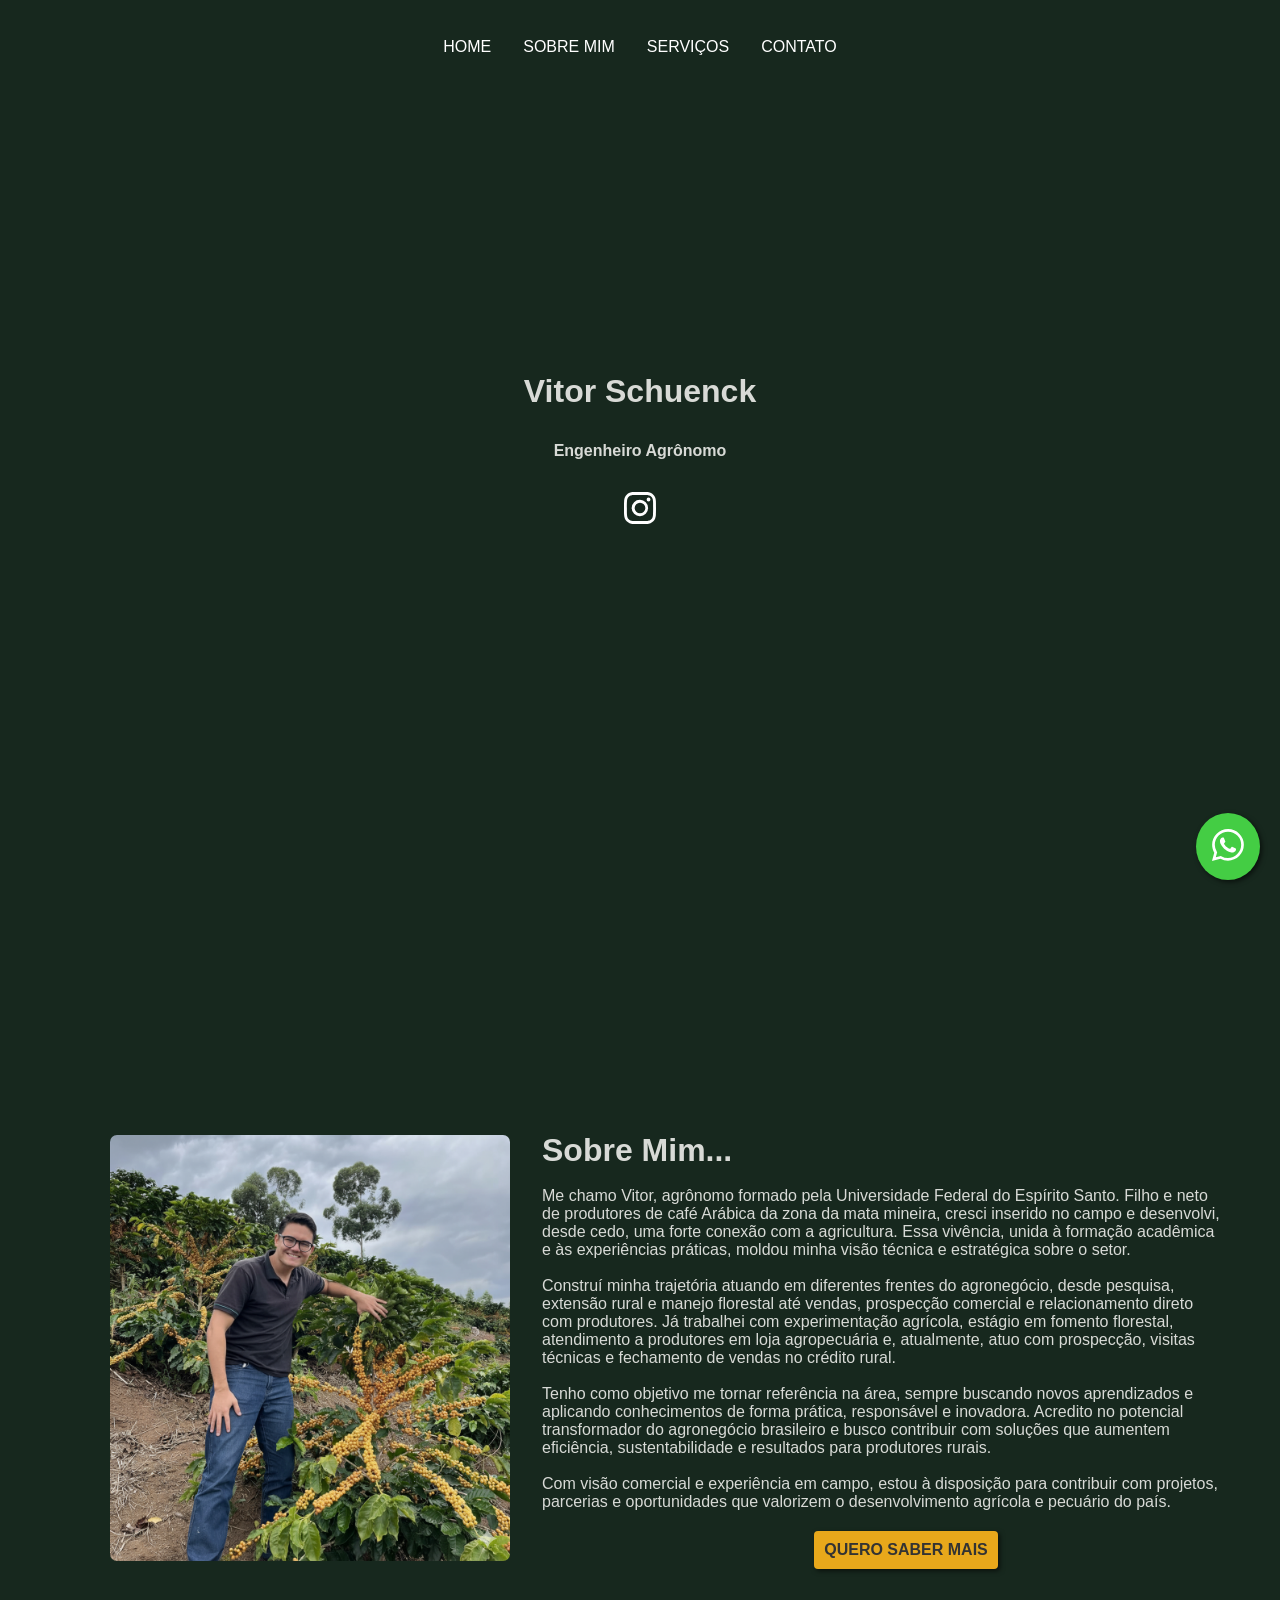
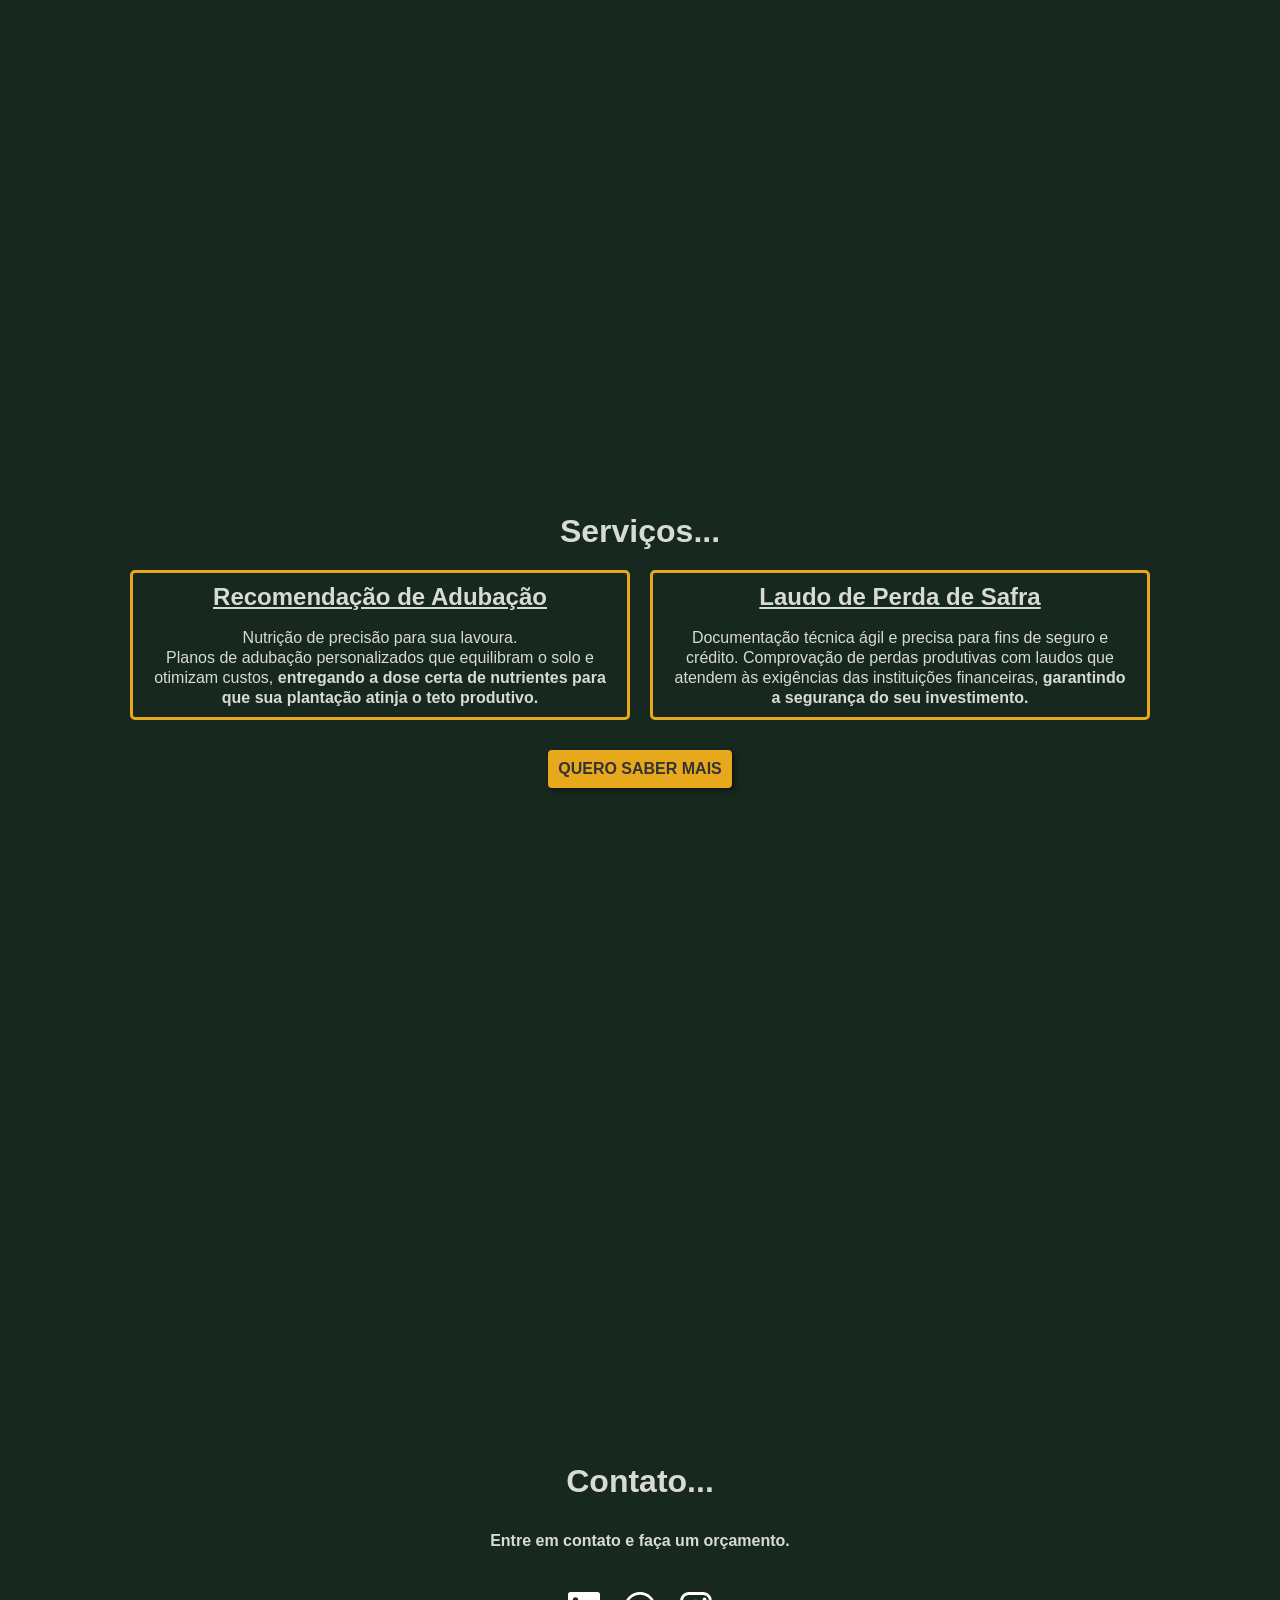
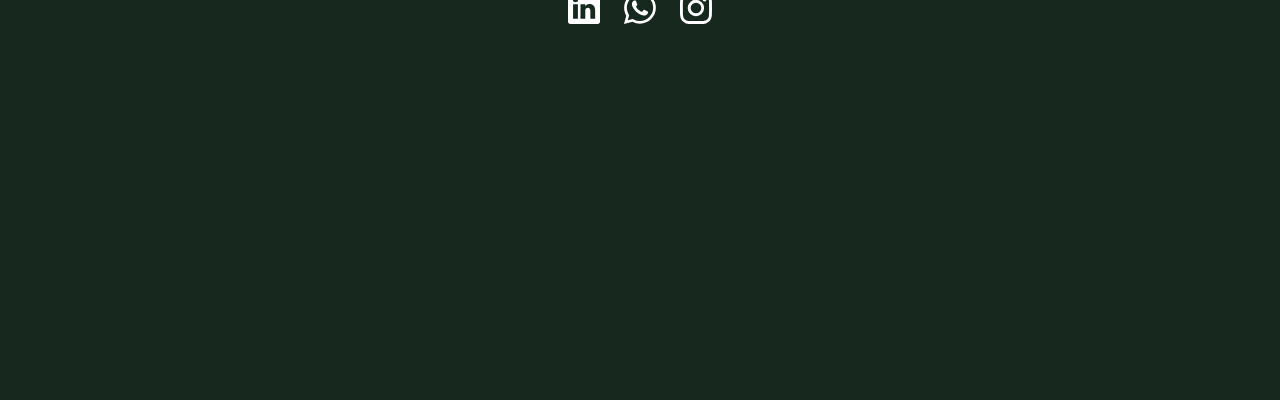
<file: index.html>
<!DOCTYPE html>
<html lang="en">

<head>
    <meta charset="UTF-8">
    <meta name="viewport" content="width=device-width, initial-scale=1.0">
    <link rel="stylesheet" href="./curriculo.css">
    <title>Vitor Schuenck | Portifólio</title>
    <style>
        * {
            padding: 0;
            margin: 0;
            box-sizing: border-box;
        }
    </style>
</head>

<body>
    <div class="container">
        <button class="botao">
            <a href="https://wa.me/5533999714207" target="_blank">
                <svg xmlns="http://www.w3.org/2000/svg" width="16" height="16" fill="currentColor"
                    class="bi bi-whatsapp" viewBox="0 0 16 16">
                    <path
                        d="M13.601 2.326A7.85 7.85 0 0 0 7.994 0C3.627 0 .068 3.558.064 7.926c0 1.399.366 2.76 1.057 3.965L0 16l4.204-1.102a7.9 7.9 0 0 0 3.79.965h.004c4.368 0 7.926-3.558 7.93-7.93A7.9 7.9 0 0 0 13.6 2.326zM7.994 14.521a6.6 6.6 0 0 1-3.356-.92l-.24-.144-2.494.654.666-2.433-.156-.251a6.56 6.56 0 0 1-1.007-3.505c0-3.626 2.957-6.584 6.591-6.584a6.56 6.56 0 0 1 4.66 1.931 6.56 6.56 0 0 1 1.928 4.66c-.004 3.639-2.961 6.592-6.592 6.592m3.615-4.934c-.197-.099-1.17-.578-1.353-.646-.182-.065-.315-.099-.445.099-.133.197-.513.646-.627.775-.114.133-.232.148-.43.05-.197-.1-.836-.308-1.592-.985-.59-.525-.985-1.175-1.103-1.372-.114-.198-.011-.304.088-.403.087-.088.197-.232.296-.346.1-.114.133-.198.198-.33.065-.134.034-.248-.015-.347-.05-.099-.445-1.076-.612-1.47-.16-.389-.323-.335-.445-.34-.114-.007-.247-.007-.38-.007a.73.73 0 0 0-.529.247c-.182.198-.691.677-.691 1.654s.71 1.916.81 2.049c.098.133 1.394 2.132 3.383 2.992.47.205.84.326 1.129.418.475.152.904.129 1.246.08.38-.058 1.171-.48 1.338-.943.164-.464.164-.86.114-.943-.049-.084-.182-.133-.38-.232" />
                </svg></a>
        </button>
        <div class="cabecalho">
            <nav>
                <ul>
                    <li><a href="#">Home</a></li>
                    <li><a href="#abc">Sobre Mim</a></li>
                    <li> <a href="#conteudo3">Serviços</a></li>
                    <li><a href="#contato">Contato</a></li>
                </ul>
            </nav>
        </div>
        <div class="conteudo">
            <h1>Vitor Schuenck</h1>
            <p class="paragrafo"><b>Engenheiro Agrônomo</b></p>
            <button class="instagram">
                <a target="_blank" href="https://www.instagram.com/vitorschuenck/"><svg
                        xmlns="http://www.w3.org/2000/svg" width="16" height="16" fill="currentColor"
                        class="bi bi-instagram" viewBox="0 0 16 16">
                        <path
                            d="M8 0C5.829 0 5.556.01 4.703.048 3.85.088 3.269.222 2.76.42a3.9 3.9 0 0 0-1.417.923A3.9 3.9 0 0 0 .42 2.76C.222 3.268.087 3.85.048 4.7.01 5.555 0 5.827 0 8.001c0 2.172.01 2.444.048 3.297.04.852.174 1.433.372 1.942.205.526.478.972.923 1.417.444.445.89.719 1.416.923.51.198 1.09.333 1.942.372C5.555 15.99 5.827 16 8 16s2.444-.01 3.298-.048c.851-.04 1.434-.174 1.943-.372a3.9 3.9 0 0 0 1.416-.923c.445-.445.718-.891.923-1.417.197-.509.332-1.09.372-1.942C15.99 10.445 16 10.173 16 8s-.01-2.445-.048-3.299c-.04-.851-.175-1.433-.372-1.941a3.9 3.9 0 0 0-.923-1.417A3.9 3.9 0 0 0 13.24.42c-.51-.198-1.092-.333-1.943-.372C10.443.01 10.172 0 7.998 0zm-.717 1.442h.718c2.136 0 2.389.007 3.232.046.78.035 1.204.166 1.486.275.373.145.64.319.92.599s.453.546.598.92c.11.281.24.705.275 1.485.039.843.047 1.096.047 3.231s-.008 2.389-.047 3.232c-.035.78-.166 1.203-.275 1.485a2.5 2.5 0 0 1-.599.919c-.28.28-.546.453-.92.598-.28.11-.704.24-1.485.276-.843.038-1.096.047-3.232.047s-2.39-.009-3.233-.047c-.78-.036-1.203-.166-1.485-.276a2.5 2.5 0 0 1-.92-.598 2.5 2.5 0 0 1-.6-.92c-.109-.281-.24-.705-.275-1.485-.038-.843-.046-1.096-.046-3.233s.008-2.388.046-3.231c.036-.78.166-1.204.276-1.486.145-.373.319-.64.599-.92s.546-.453.92-.598c.282-.11.705-.24 1.485-.276.738-.034 1.024-.044 2.515-.045zm4.988 1.328a.96.96 0 1 0 0 1.92.96.96 0 0 0 0-1.92m-4.27 1.122a4.109 4.109 0 1 0 0 8.217 4.109 4.109 0 0 0 0-8.217m0 1.441a2.667 2.667 0 1 1 0 5.334 2.667 2.667 0 0 1 0-5.334" />
                    </svg></a></button>
        </div>
    </div>
    <div class="conteudo2" id="abc">
        <div class="conteudo2-img">
            <img class="img-sobremim" src="./imagens/Generated Image October 10, 2025 - 1_55PM.png">
        </div>
        <div class="conteudo2-texto">
            <h1>Sobre Mim...</h1><br>
            <p>
                Me chamo Vitor, agrônomo formado pela Universidade Federal do Espírito Santo. Filho e neto de produtores
                de café Arábica da zona da
                mata mineira, cresci inserido no campo e desenvolvi, desde cedo, uma forte conexão com a agricultura.
                Essa
                vivência, unida à formação acadêmica e às experiências práticas, moldou minha visão técnica e
                estratégica
                sobre o setor.
            </p> <br>
            <p> Construí minha trajetória atuando em diferentes frentes do agronegócio, desde pesquisa, extensão rural e
                manejo florestal até vendas, prospecção comercial e relacionamento direto com produtores. Já trabalhei
                com experimentação agrícola, estágio em fomento florestal, atendimento a produtores em loja agropecuária
                e,
                atualmente, atuo com prospecção, visitas técnicas e fechamento de vendas no crédito rural.
            </p><br>
            <p>
                Tenho como objetivo me tornar referência na área, sempre buscando novos aprendizados e aplicando
                conhecimentos de forma prática, responsável e inovadora. Acredito no potencial transformador do
                agronegócio brasileiro e busco contribuir com soluções que aumentem eficiência, sustentabilidade e
                resultados para
                produtores rurais.
            </p> <br>
            <p>
                Com visão comercial e experiência em campo, estou à disposição para contribuir
                com projetos, parcerias e oportunidades que valorizem o desenvolvimento agrícola e pecuário do país.
            </p>
            <div class="botaosabermais"><button>QUERO SABER MAIS</button></div>
        </div>
    </div>
    <div class="conteudo3" id="conteudo3">
        <div>
            <div class="titulo-serv">
                <h1>Serviços...</h1>
            </div>
            <div class="servicos">
                <div class="serv1">
                    <h2>Recomendação de Adubação</h2>
                    <p> Nutrição de precisão para sua lavoura. <br>Planos de adubação personalizados que equilibram o
                        solo e
                        otimizam custos, <b>entregando a dose certa de nutrientes para que sua plantação atinja o teto
                            produtivo.</b>
                    </p>
                </div>
                <div class="serv2">
                    <h2>Laudo de Perda de Safra</h2>
                    <p>Documentação técnica ágil e precisa para fins de seguro e crédito. Comprovação de perdas
                        produtivas
                        com laudos que atendem às exigências das instituições financeiras, <b>garantindo a segurança do
                            seu
                            investimento.</b></p>
                </div>
            </div>
            <div class="conteudo3-serv3"></div>
            <div class="conteudo3-serv4"></div>
            <div class="botaosabermais"><button>QUERO SABER MAIS</button></div>
        </div>
    </div>
    <div class="contato" id="contato">
        <h1>Contato...</h1>
        <p><b>Entre em contato e faça um orçamento.</b></p>
        <div class="botaocontatos">
            <button class="linkedin"><a target="_blank" href="https://www.linkedin.com/in/vitorschuenck/"><svg
                        xmlns="http://www.w3.org/2000/svg" width="16" height="16" fill="currentColor"
                        class="bi bi-linkedin" viewBox="0 0 16 16">
                        <path
                            d="M0 1.146C0 .513.526 0 1.175 0h13.65C15.474 0 16 .513 16 1.146v13.708c0 .633-.526 1.146-1.175 1.146H1.175C.526 16 0 15.487 0 14.854zm4.943 12.248V6.169H2.542v7.225zm-1.2-8.212c.837 0 1.358-.554 1.358-1.248-.015-.709-.52-1.248-1.342-1.248S2.4 3.226 2.4 3.934c0 .694.521 1.248 1.327 1.248zm4.908 8.212V9.359c0-.216.016-.432.08-.586.173-.431.568-.878 1.232-.878.869 0 1.216.662 1.216 1.634v3.865h2.401V9.25c0-2.22-1.184-3.252-2.764-3.252-1.274 0-1.845.7-2.165 1.193v.025h-.016l.016-.025V6.169h-2.4c.03.678 0 7.225 0 7.225z" />
                    </svg></a></button>
            <button class="wpp"><a target="_blank" href="https://wa.me/5533999714207"><svg
                        xmlns="http://www.w3.org/2000/svg" width="16" height="16" fill="currentColor"
                        class="bi bi-whatsapp" viewBox="0 0 16 16">
                        <path
                            d="M13.601 2.326A7.85 7.85 0 0 0 7.994 0C3.627 0 .068 3.558.064 7.926c0 1.399.366 2.76 1.057 3.965L0 16l4.204-1.102a7.9 7.9 0 0 0 3.79.965h.004c4.368 0 7.926-3.558 7.93-7.93A7.9 7.9 0 0 0 13.6 2.326zM7.994 14.521a6.6 6.6 0 0 1-3.356-.92l-.24-.144-2.494.654.666-2.433-.156-.251a6.56 6.56 0 0 1-1.007-3.505c0-3.626 2.957-6.584 6.591-6.584a6.56 6.56 0 0 1 4.66 1.931 6.56 6.56 0 0 1 1.928 4.66c-.004 3.639-2.961 6.592-6.592 6.592m3.615-4.934c-.197-.099-1.17-.578-1.353-.646-.182-.065-.315-.099-.445.099-.133.197-.513.646-.627.775-.114.133-.232.148-.43.05-.197-.1-.836-.308-1.592-.985-.59-.525-.985-1.175-1.103-1.372-.114-.198-.011-.304.088-.403.087-.088.197-.232.296-.346.1-.114.133-.198.198-.33.065-.134.034-.248-.015-.347-.05-.099-.445-1.076-.612-1.47-.16-.389-.323-.335-.445-.34-.114-.007-.247-.007-.38-.007a.73.73 0 0 0-.529.247c-.182.198-.691.677-.691 1.654s.71 1.916.81 2.049c.098.133 1.394 2.132 3.383 2.992.47.205.84.326 1.129.418.475.152.904.129 1.246.08.38-.058 1.171-.48 1.338-.943.164-.464.164-.86.114-.943-.049-.084-.182-.133-.38-.232" />
                    </svg></a></button>
            <button class="insta2"><a target="_blank" href="https://www.instagram.com/vitorschuenck/"><svg
                        xmlns="http://www.w3.org/2000/svg" width="16" height="16" fill="currentColor"
                        class="bi bi-instagram" viewBox="0 0 16 16">
                        <path
                            d="M8 0C5.829 0 5.556.01 4.703.048 3.85.088 3.269.222 2.76.42a3.9 3.9 0 0 0-1.417.923A3.9 3.9 0 0 0 .42 2.76C.222 3.268.087 3.85.048 4.7.01 5.555 0 5.827 0 8.001c0 2.172.01 2.444.048 3.297.04.852.174 1.433.372 1.942.205.526.478.972.923 1.417.444.445.89.719 1.416.923.51.198 1.09.333 1.942.372C5.555 15.99 5.827 16 8 16s2.444-.01 3.298-.048c.851-.04 1.434-.174 1.943-.372a3.9 3.9 0 0 0 1.416-.923c.445-.445.718-.891.923-1.417.197-.509.332-1.09.372-1.942C15.99 10.445 16 10.173 16 8s-.01-2.445-.048-3.299c-.04-.851-.175-1.433-.372-1.941a3.9 3.9 0 0 0-.923-1.417A3.9 3.9 0 0 0 13.24.42c-.51-.198-1.092-.333-1.943-.372C10.443.01 10.172 0 7.998 0zm-.717 1.442h.718c2.136 0 2.389.007 3.232.046.78.035 1.204.166 1.486.275.373.145.64.319.92.599s.453.546.598.92c.11.281.24.705.275 1.485.039.843.047 1.096.047 3.231s-.008 2.389-.047 3.232c-.035.78-.166 1.203-.275 1.485a2.5 2.5 0 0 1-.599.919c-.28.28-.546.453-.92.598-.28.11-.704.24-1.485.276-.843.038-1.096.047-3.232.047s-2.39-.009-3.233-.047c-.78-.036-1.203-.166-1.485-.276a2.5 2.5 0 0 1-.92-.598 2.5 2.5 0 0 1-.6-.92c-.109-.281-.24-.705-.275-1.485-.038-.843-.046-1.096-.046-3.233s.008-2.388.046-3.231c.036-.78.166-1.204.276-1.486.145-.373.319-.64.599-.92s.546-.453.92-.598c.282-.11.705-.24 1.485-.276.738-.034 1.024-.044 2.515-.045zm4.988 1.328a.96.96 0 1 0 0 1.92.96.96 0 0 0 0-1.92m-4.27 1.122a4.109 4.109 0 1 0 0 8.217 4.109 4.109 0 0 0 0-8.217m0 1.441a2.667 2.667 0 1 1 0 5.334 2.667 2.667 0 0 1 0-5.334" />
                    </svg></a></button>
        </div>
    </div>
    <script src="./script.js"></script>
</body>

</html>
</file>
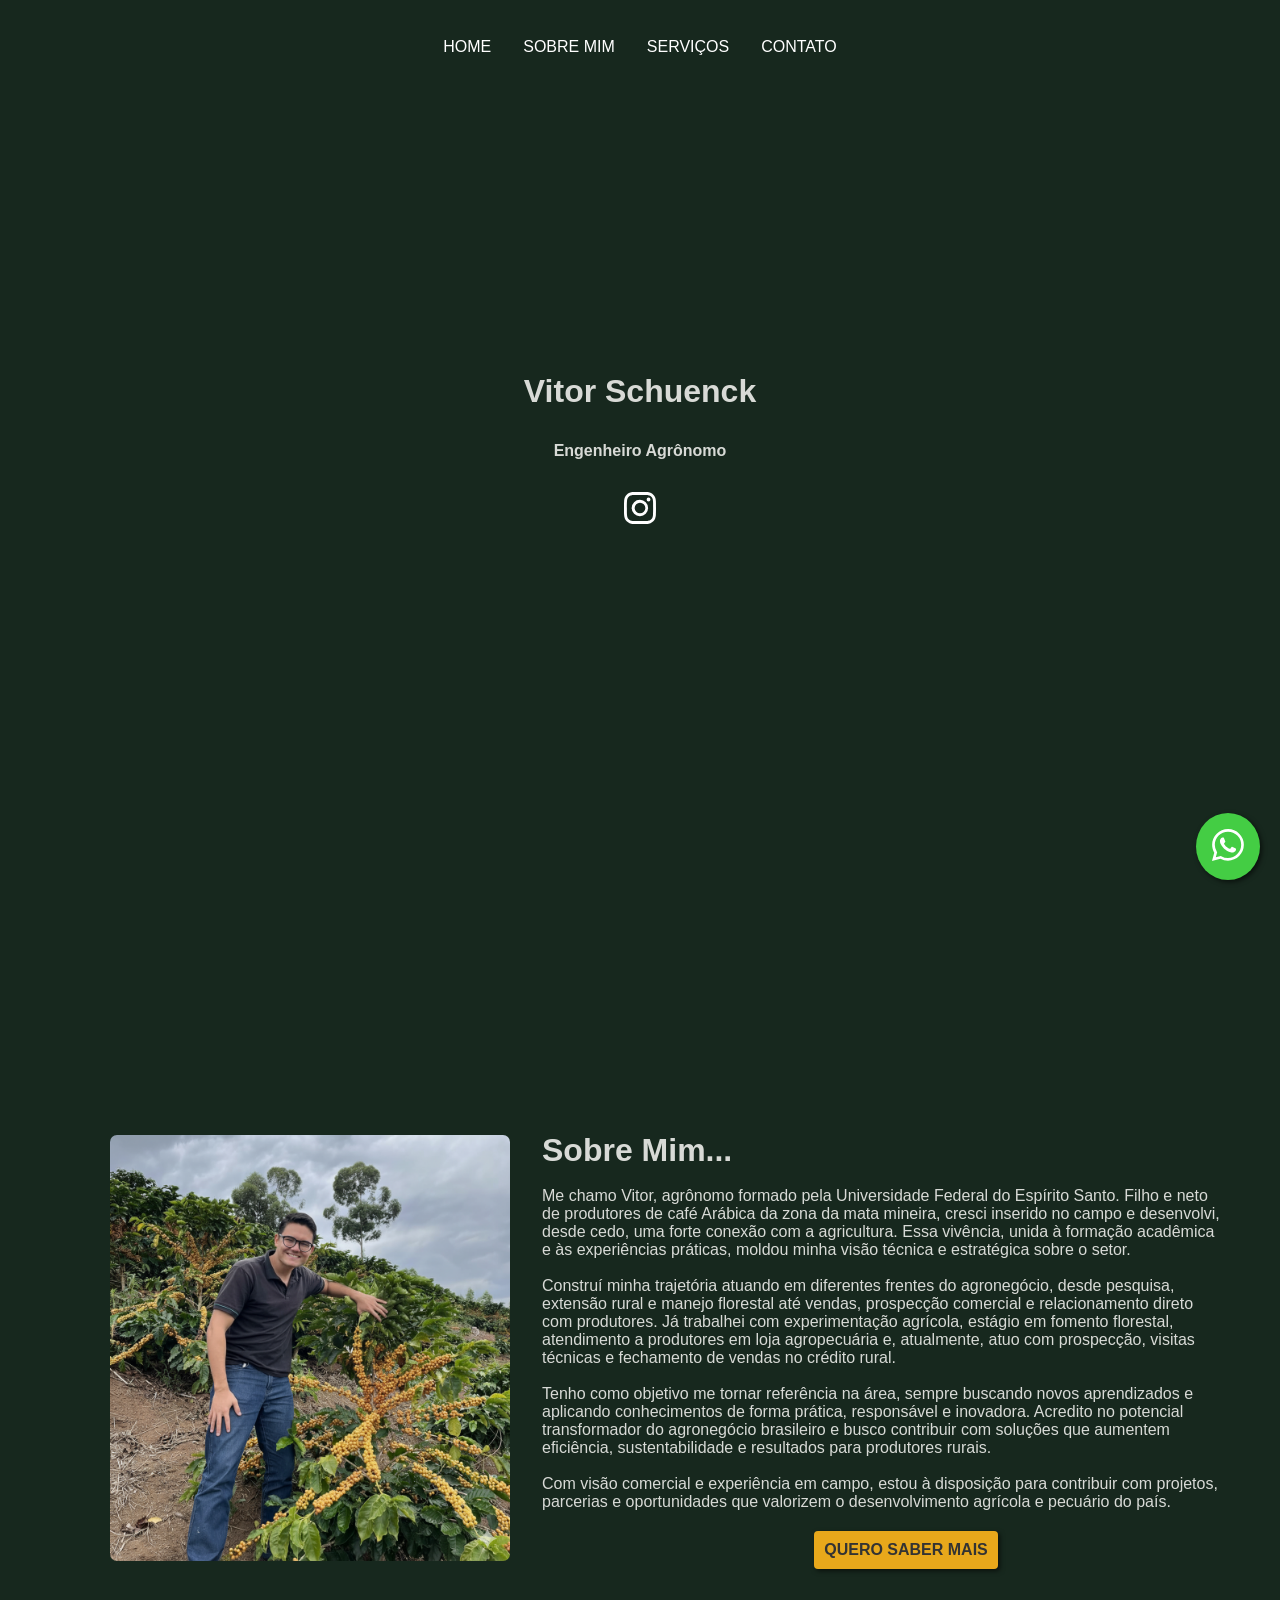
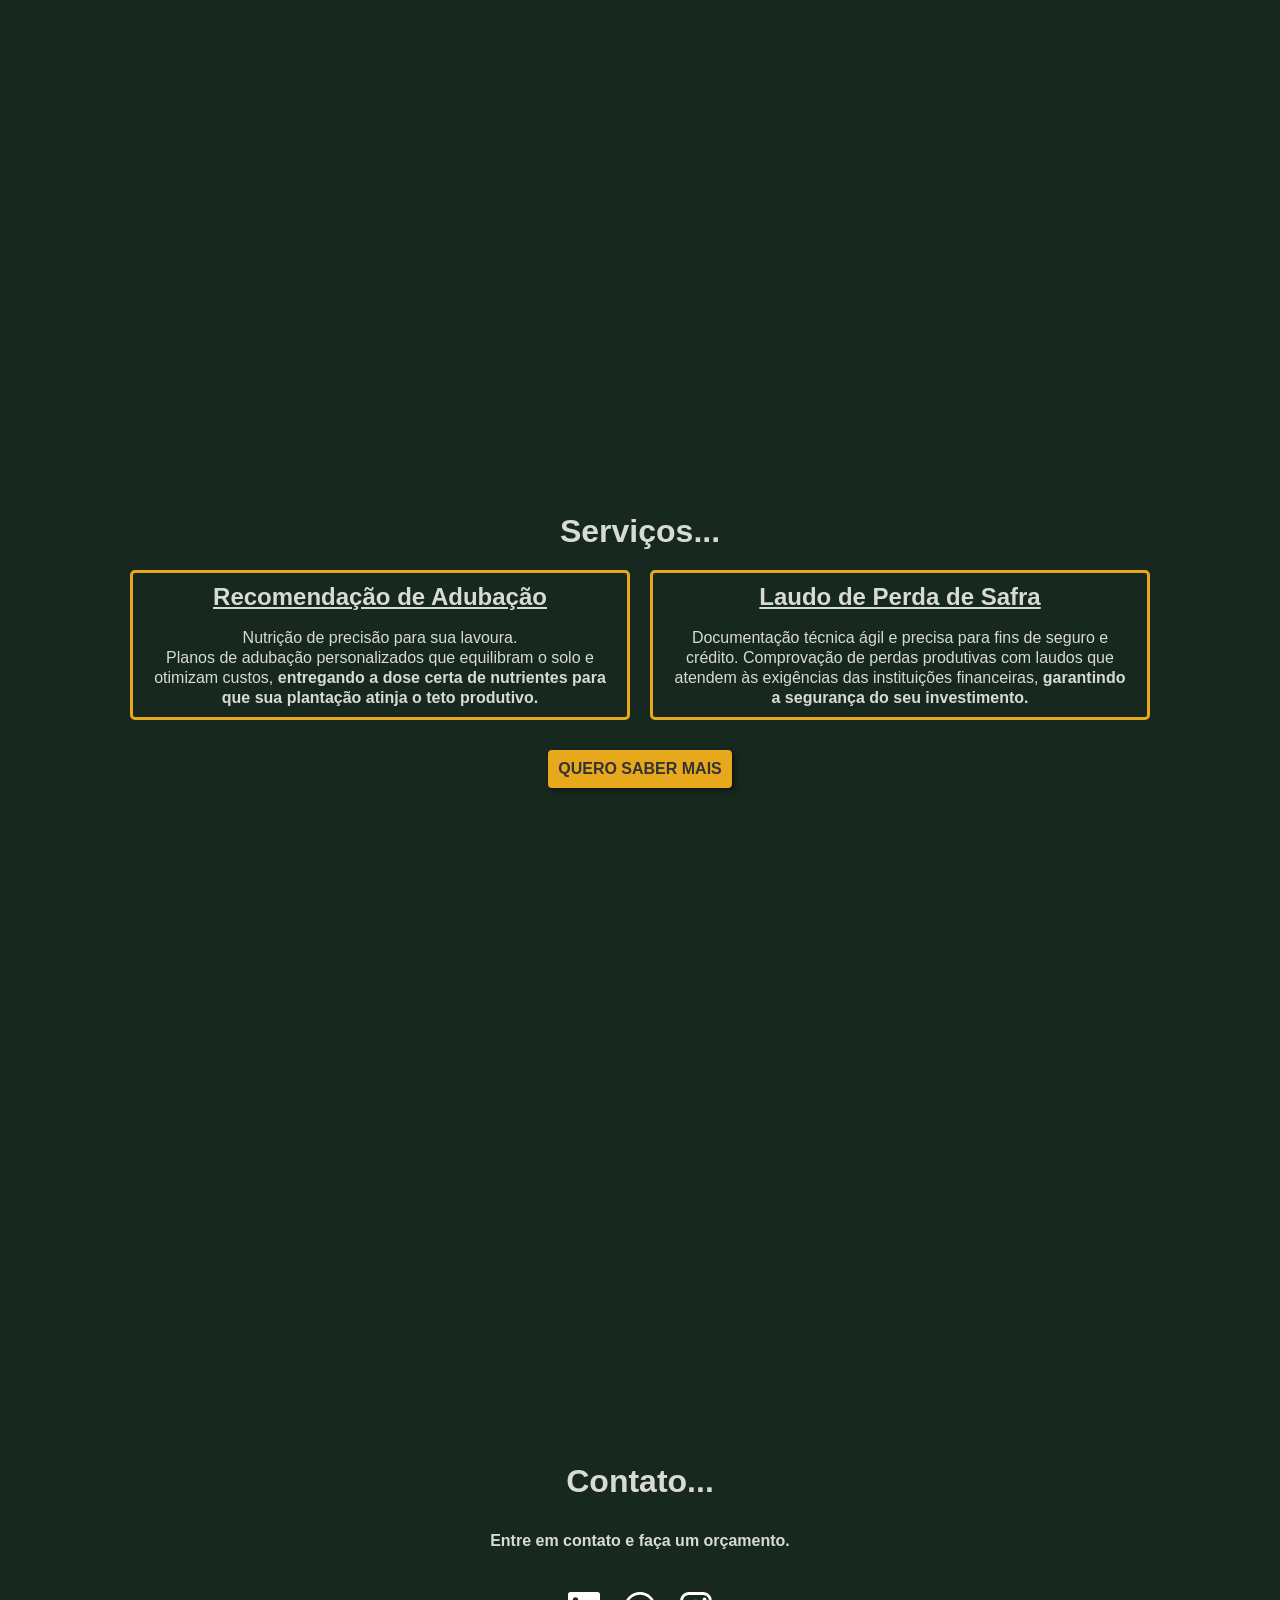
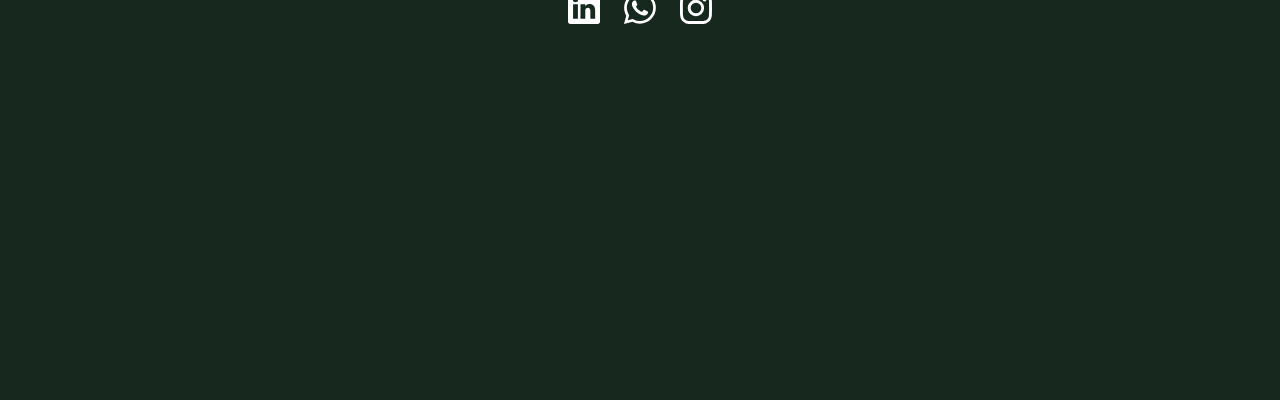
<file: portifolio html vazio/curriculo.html>
<!DOCTYPE html>
<html lang="en">

<head>
    <meta charset="UTF-8">
    <meta name="viewport" content="width=device-width, initial-scale=1.0">
    <link rel="stylesheet" href="./curriculo.css">
    <title>Vitor Schuenck</title>
    <style>
        * {
            padding: 0;
            margin: 0;
            box-sizing: border-box;
        }
    </style>
</head>

<body>
    <div class="container">
        <button class="botao">
            <a href="https://wa.me/5533999714207" target="_blank">
                <svg xmlns="http://www.w3.org/2000/svg" width="16" height="16" fill="currentColor"
                    class="bi bi-whatsapp" viewBox="0 0 16 16">
                    <path
                        d="M13.601 2.326A7.85 7.85 0 0 0 7.994 0C3.627 0 .068 3.558.064 7.926c0 1.399.366 2.76 1.057 3.965L0 16l4.204-1.102a7.9 7.9 0 0 0 3.79.965h.004c4.368 0 7.926-3.558 7.93-7.93A7.9 7.9 0 0 0 13.6 2.326zM7.994 14.521a6.6 6.6 0 0 1-3.356-.92l-.24-.144-2.494.654.666-2.433-.156-.251a6.56 6.56 0 0 1-1.007-3.505c0-3.626 2.957-6.584 6.591-6.584a6.56 6.56 0 0 1 4.66 1.931 6.56 6.56 0 0 1 1.928 4.66c-.004 3.639-2.961 6.592-6.592 6.592m3.615-4.934c-.197-.099-1.17-.578-1.353-.646-.182-.065-.315-.099-.445.099-.133.197-.513.646-.627.775-.114.133-.232.148-.43.05-.197-.1-.836-.308-1.592-.985-.59-.525-.985-1.175-1.103-1.372-.114-.198-.011-.304.088-.403.087-.088.197-.232.296-.346.1-.114.133-.198.198-.33.065-.134.034-.248-.015-.347-.05-.099-.445-1.076-.612-1.47-.16-.389-.323-.335-.445-.34-.114-.007-.247-.007-.38-.007a.73.73 0 0 0-.529.247c-.182.198-.691.677-.691 1.654s.71 1.916.81 2.049c.098.133 1.394 2.132 3.383 2.992.47.205.84.326 1.129.418.475.152.904.129 1.246.08.38-.058 1.171-.48 1.338-.943.164-.464.164-.86.114-.943-.049-.084-.182-.133-.38-.232" />
                </svg></a>
        </button>
        <div class="cabecalho">
            <nav>
                <ul>
                    <li><a href="#">Home</a></li>
                    <li><a href="#abc">Sobre Mim</a></li>
                    <li> <a href="#conteudo3">Serviços</a></li>
                    <li><a href="#contato">Contato</a></li>
                </ul>
            </nav>
        </div>
        <div class="conteudo">
            <h1>Vitor Schuenck</h1>
            <p class="paragrafo"><b>Engenheiro Agrônomo</b></p>
            <button class="instagram">
                <a target="_blank"href="https://www.instagram.com/vitorschuenck/"><svg xmlns="http://www.w3.org/2000/svg" width="16"
                        height="16" fill="currentColor" class="bi bi-instagram" viewBox="0 0 16 16">
                        <path
                            d="M8 0C5.829 0 5.556.01 4.703.048 3.85.088 3.269.222 2.76.42a3.9 3.9 0 0 0-1.417.923A3.9 3.9 0 0 0 .42 2.76C.222 3.268.087 3.85.048 4.7.01 5.555 0 5.827 0 8.001c0 2.172.01 2.444.048 3.297.04.852.174 1.433.372 1.942.205.526.478.972.923 1.417.444.445.89.719 1.416.923.51.198 1.09.333 1.942.372C5.555 15.99 5.827 16 8 16s2.444-.01 3.298-.048c.851-.04 1.434-.174 1.943-.372a3.9 3.9 0 0 0 1.416-.923c.445-.445.718-.891.923-1.417.197-.509.332-1.09.372-1.942C15.99 10.445 16 10.173 16 8s-.01-2.445-.048-3.299c-.04-.851-.175-1.433-.372-1.941a3.9 3.9 0 0 0-.923-1.417A3.9 3.9 0 0 0 13.24.42c-.51-.198-1.092-.333-1.943-.372C10.443.01 10.172 0 7.998 0zm-.717 1.442h.718c2.136 0 2.389.007 3.232.046.78.035 1.204.166 1.486.275.373.145.64.319.92.599s.453.546.598.92c.11.281.24.705.275 1.485.039.843.047 1.096.047 3.231s-.008 2.389-.047 3.232c-.035.78-.166 1.203-.275 1.485a2.5 2.5 0 0 1-.599.919c-.28.28-.546.453-.92.598-.28.11-.704.24-1.485.276-.843.038-1.096.047-3.232.047s-2.39-.009-3.233-.047c-.78-.036-1.203-.166-1.485-.276a2.5 2.5 0 0 1-.92-.598 2.5 2.5 0 0 1-.6-.92c-.109-.281-.24-.705-.275-1.485-.038-.843-.046-1.096-.046-3.233s.008-2.388.046-3.231c.036-.78.166-1.204.276-1.486.145-.373.319-.64.599-.92s.546-.453.92-.598c.282-.11.705-.24 1.485-.276.738-.034 1.024-.044 2.515-.045zm4.988 1.328a.96.96 0 1 0 0 1.92.96.96 0 0 0 0-1.92m-4.27 1.122a4.109 4.109 0 1 0 0 8.217 4.109 4.109 0 0 0 0-8.217m0 1.441a2.667 2.667 0 1 1 0 5.334 2.667 2.667 0 0 1 0-5.334" />
                    </svg></a></button>
        </div>
    </div>
    <div class="conteudo2" id="abc">
        <div class="conteudo2-img">
            <img class="img-sobremim" src="./imagens/Generated Image October 10, 2025 - 1_55PM.png">
        </div>
        <div class="conteudo2-texto">
            <h1>Sobre Mim...</h1><br>
            <p>
                Me chamo Vitor, agrônomo formado pela Universidade Federal do Espírito Santo. Filho e neto de produtores
                de café Arábica da zona da
                mata mineira, cresci inserido no campo e desenvolvi, desde cedo, uma forte conexão com a agricultura.
                Essa
                vivência, unida à formação acadêmica e às experiências práticas, moldou minha visão técnica e
                estratégica
                sobre o setor.
            </p> <br>
            <p> Construí minha trajetória atuando em diferentes frentes do agronegócio, desde pesquisa, extensão rural e
                manejo florestal até vendas, prospecção comercial e relacionamento direto com produtores. Já trabalhei
                com experimentação agrícola, estágio em fomento florestal, atendimento a produtores em loja agropecuária
                e,
                atualmente, atuo com prospecção, visitas técnicas e fechamento de vendas no crédito rural.
            </p><br>
            <p>
                Tenho como objetivo me tornar referência na área, sempre buscando novos aprendizados e aplicando
                conhecimentos de forma prática, responsável e inovadora. Acredito no potencial transformador do
                agronegócio brasileiro e busco contribuir com soluções que aumentem eficiência, sustentabilidade e
                resultados para
                produtores rurais.
            </p> <br>
            <p>
                Com visão comercial e experiência em campo, estou à disposição para contribuir
                com projetos, parcerias e oportunidades que valorizem o desenvolvimento agrícola e pecuário do país.
            </p>
            <div class="botaosabermais"><button>QUERO SABER MAIS</button></div>
        </div>
    </div>
    <div class="conteudo3" id="conteudo3">
        <div>
            <div class="titulo-serv">
                <h1>Serviços...</h1>
            </div>
            <div class="servicos">
                <div class="serv1">
                    <h2>Recomendação de Adubação</h2>
                    <p> Nutrição de precisão para sua lavoura. <br>Planos de adubação personalizados que equilibram o
                        solo e
                        otimizam custos, <b>entregando a dose certa de nutrientes para que sua plantação atinja o teto
                            produtivo.</b>
                    </p>
                </div>
                <div class="serv2">
                    <h2>Laudo de Perda de Safra</h2>
                    <p>Documentação técnica ágil e precisa para fins de seguro e crédito. Comprovação de perdas
                        produtivas
                        com laudos que atendem às exigências das instituições financeiras, <b>garantindo a segurança do
                            seu
                            investimento.</b></p>
                </div>
            </div>
            <div class="conteudo3-serv3"></div>
            <div class="conteudo3-serv4"></div>
            <div class="botaosabermais"><button>QUERO SABER MAIS</button></div>
        </div>
    </div>
    <div class="contato" id="contato">
        <h1>Contato...</h1>
        <p><b>Entre em contato e faça um orçamento.</b></p>
        <div class="botaocontatos">
            <button class="linkedin"><a target="_blank" href="https://www.linkedin.com/in/vitorschuenck/"><svg
                        xmlns="http://www.w3.org/2000/svg" width="16" height="16" fill="currentColor"
                        class="bi bi-linkedin" viewBox="0 0 16 16">
                        <path
                            d="M0 1.146C0 .513.526 0 1.175 0h13.65C15.474 0 16 .513 16 1.146v13.708c0 .633-.526 1.146-1.175 1.146H1.175C.526 16 0 15.487 0 14.854zm4.943 12.248V6.169H2.542v7.225zm-1.2-8.212c.837 0 1.358-.554 1.358-1.248-.015-.709-.52-1.248-1.342-1.248S2.4 3.226 2.4 3.934c0 .694.521 1.248 1.327 1.248zm4.908 8.212V9.359c0-.216.016-.432.08-.586.173-.431.568-.878 1.232-.878.869 0 1.216.662 1.216 1.634v3.865h2.401V9.25c0-2.22-1.184-3.252-2.764-3.252-1.274 0-1.845.7-2.165 1.193v.025h-.016l.016-.025V6.169h-2.4c.03.678 0 7.225 0 7.225z" />
                    </svg></a></button>
            <button class="wpp"><a target="_blank" href="https://wa.me/5533999714207"><svg xmlns="http://www.w3.org/2000/svg" width="16"
                        height="16" fill="currentColor" class="bi bi-whatsapp" viewBox="0 0 16 16">
                        <path
                            d="M13.601 2.326A7.85 7.85 0 0 0 7.994 0C3.627 0 .068 3.558.064 7.926c0 1.399.366 2.76 1.057 3.965L0 16l4.204-1.102a7.9 7.9 0 0 0 3.79.965h.004c4.368 0 7.926-3.558 7.93-7.93A7.9 7.9 0 0 0 13.6 2.326zM7.994 14.521a6.6 6.6 0 0 1-3.356-.92l-.24-.144-2.494.654.666-2.433-.156-.251a6.56 6.56 0 0 1-1.007-3.505c0-3.626 2.957-6.584 6.591-6.584a6.56 6.56 0 0 1 4.66 1.931 6.56 6.56 0 0 1 1.928 4.66c-.004 3.639-2.961 6.592-6.592 6.592m3.615-4.934c-.197-.099-1.17-.578-1.353-.646-.182-.065-.315-.099-.445.099-.133.197-.513.646-.627.775-.114.133-.232.148-.43.05-.197-.1-.836-.308-1.592-.985-.59-.525-.985-1.175-1.103-1.372-.114-.198-.011-.304.088-.403.087-.088.197-.232.296-.346.1-.114.133-.198.198-.33.065-.134.034-.248-.015-.347-.05-.099-.445-1.076-.612-1.47-.16-.389-.323-.335-.445-.34-.114-.007-.247-.007-.38-.007a.73.73 0 0 0-.529.247c-.182.198-.691.677-.691 1.654s.71 1.916.81 2.049c.098.133 1.394 2.132 3.383 2.992.47.205.84.326 1.129.418.475.152.904.129 1.246.08.38-.058 1.171-.48 1.338-.943.164-.464.164-.86.114-.943-.049-.084-.182-.133-.38-.232" />
                    </svg></a></button>
            <button class="insta2"><a target="_blank" href="https://www.instagram.com/vitorschuenck/"><svg
                        xmlns="http://www.w3.org/2000/svg" width="16" height="16" fill="currentColor"
                        class="bi bi-instagram" viewBox="0 0 16 16">
                        <path
                            d="M8 0C5.829 0 5.556.01 4.703.048 3.85.088 3.269.222 2.76.42a3.9 3.9 0 0 0-1.417.923A3.9 3.9 0 0 0 .42 2.76C.222 3.268.087 3.85.048 4.7.01 5.555 0 5.827 0 8.001c0 2.172.01 2.444.048 3.297.04.852.174 1.433.372 1.942.205.526.478.972.923 1.417.444.445.89.719 1.416.923.51.198 1.09.333 1.942.372C5.555 15.99 5.827 16 8 16s2.444-.01 3.298-.048c.851-.04 1.434-.174 1.943-.372a3.9 3.9 0 0 0 1.416-.923c.445-.445.718-.891.923-1.417.197-.509.332-1.09.372-1.942C15.99 10.445 16 10.173 16 8s-.01-2.445-.048-3.299c-.04-.851-.175-1.433-.372-1.941a3.9 3.9 0 0 0-.923-1.417A3.9 3.9 0 0 0 13.24.42c-.51-.198-1.092-.333-1.943-.372C10.443.01 10.172 0 7.998 0zm-.717 1.442h.718c2.136 0 2.389.007 3.232.046.78.035 1.204.166 1.486.275.373.145.64.319.92.599s.453.546.598.92c.11.281.24.705.275 1.485.039.843.047 1.096.047 3.231s-.008 2.389-.047 3.232c-.035.78-.166 1.203-.275 1.485a2.5 2.5 0 0 1-.599.919c-.28.28-.546.453-.92.598-.28.11-.704.24-1.485.276-.843.038-1.096.047-3.232.047s-2.39-.009-3.233-.047c-.78-.036-1.203-.166-1.485-.276a2.5 2.5 0 0 1-.92-.598 2.5 2.5 0 0 1-.6-.92c-.109-.281-.24-.705-.275-1.485-.038-.843-.046-1.096-.046-3.233s.008-2.388.046-3.231c.036-.78.166-1.204.276-1.486.145-.373.319-.64.599-.92s.546-.453.92-.598c.282-.11.705-.24 1.485-.276.738-.034 1.024-.044 2.515-.045zm4.988 1.328a.96.96 0 1 0 0 1.92.96.96 0 0 0 0-1.92m-4.27 1.122a4.109 4.109 0 1 0 0 8.217 4.109 4.109 0 0 0 0-8.217m0 1.441a2.667 2.667 0 1 1 0 5.334 2.667 2.667 0 0 1 0-5.334" />
                    </svg></a></button>
        </div>
    </div>
    <script src="./script.js"></script>
</body>

</html>
</file>
<file: curriculo.css>
body {
  background-color: white;
  font-family: Arial, Helvetica, sans-serif;

}

html {
  scroll-behavior: smooth;
}

.cabecalho {
  display: flex;
  justify-content: center;
  /*  border-bottom: 1px solid black; */
  height: 10vh;
  align-items: center;
  padding: 0rem 1rem;
  position: fixed;
  width: 100%;
  color: white;
  background-color: #17281E;

}

ul {
  display: flex;
  gap: 0rem 1rem;
  justify-content: center;
}

li {
  list-style-type: none;
  padding: 0.5rem;
  cursor: pointer;
  text-transform: uppercase;
  border-top: 3px solid transparent;
}

li a {
  color: white;
  text-decoration: none;
}

li:hover {
  transition: all 0.3s;
  border-top-color: rgb(168, 168, 168);
}

.conteudo {
  display: flex;
  flex-direction: column;
  background-color: #17281E;
  min-height: 100vh;
  justify-content: center;
  align-items: center;
  gap: 2rem;
  color: #d8dad6;
}

.botao {
  display: block;
  position: fixed;
  background-color: rgb(68, 205, 68);
  padding: 1rem;
  z-index: 999;
  /* trazer pra cima, profundidade */
  bottom: 20px;
  right: 20px;
  border-radius: 50%;
  color: white;
  border: none;
  box-shadow: 2px 2px 5px rgba(0, 0, 0, 0.598);

}

svg {
  width: 32px;
  height: 32px;
}

.botao a {
  color: inherit;
  /* herda a cor do Pai */
}

.instagram {
  color: white;
  border: none;
  background-color: transparent;
}

.instagram a {
  color: inherit;
}

.conteudo2 {
  display: flex;
  flex-direction: row;
  justify-content: center;
  align-items: center;
  background-color: #17281E;
  height: 100vh;
  gap: 2rem;
  color: #d8dad6;
  padding: 10px;
}

.conteudo2 p {
  margin-right: 50px;
}

.conteudo2-img {
  margin-left: 100px;
}

.conteudo2-img img {
  width: 400px;
  border-radius: 7px;
}

.botaosabermais {
  display: flex;
  align-items: center;
  justify-content: center;
  margin-top: 20px;
}

.botaosabermais button {
  padding: 10px;
  margin: none;
  background-color: #E8A81B;
  color: #333333;
  font-weight: bold;
  font-size: medium;
  cursor: pointer;
  box-shadow: 2px 2px 5px rgba(0, 0, 0, 0.598);
  border-radius: 4px;
  border: none;
}

.botaosabermais button:hover {
  background-color: #c48d16;
}

.conteudo3 {
  display: flex;
  flex-direction: row;
  justify-content: center;
  align-items: center;
  background-color: #17281E;
  height: 100vh;
  gap: 2rem;
  color: #d8dad6;
  padding: 10px;
}

.conteudo3 .titulo-serv {
  display: flex;
  justify-content: center;
  align-items: center;
}

.conteudo3 .serv1 {
  border: #E8A81B solid;
  padding: 10px;
  border-radius: 5px;
  margin: 10px;
  width: 500px;
  height: 150px;
}

.conteudo3 .serv1 h2 {
  display: flex;
  align-items: center;
  justify-content: center;
  margin-bottom: 7px;
  text-decoration: underline;
}

.conteudo3 .serv1 p {
  padding: 10px;
  line-height: 20px;
  text-align: center;
}

.conteudo3 .serv2 {
  border: #E8A81B solid;
  padding: 10px;
  border-radius: 5px;
  margin: 10px;
  width: 500px;
  height: 150px;
}

.conteudo3 .serv2 h2 {
  display: flex;
  align-items: center;
  justify-content: center;
  margin-bottom: 7px;
  text-decoration: underline;
}

.conteudo3 .serv2 p {
  padding: 10px;
  line-height: 20px;
  text-align: center;
}

.servicos {
  display: grid;
  grid-template-columns: 1fr 1fr;
  margin-top: 10px;
}

.contato {
  display: flex;
  flex-direction: column;
  justify-content: center;
  align-items: center;
  background-color: #17281E;
  height: 100vh;
  gap: 2rem;
  color: #d8dad6;
  padding: 10px;
}

.linkedin {
  color: white;
  border: none;
  background-color: transparent;
  margin: 10px;
}

.linkedin a {
  color: inherit;
}

.wpp {
  color: white;
  border: none;
  background-color: transparent;
  margin: 10px;
}

.wpp a {
  color: inherit;
}

.insta2 {
  color: white;
  border: none;
  background-color: transparent;
  margin: 10px;
}

.insta2 a {
  color: inherit;
}


@keyframes pop-out {
  0% {
    transform: scale(1);
  }
  50% {
    transform: scale(1.1);
  }
}

.botaosabermais {
  animation: pop-out 1s infinite;
  -webkit-animation: pop-out 1s infinite;
}
</file>
<file: portifolio html vazio/curriculo.css>
body {
  background-color: white;
  font-family: Arial, Helvetica, sans-serif;

}

html {
  scroll-behavior: smooth;
}

.cabecalho {
  display: flex;
  justify-content: center;
  /*  border-bottom: 1px solid black; */
  height: 10vh;
  align-items: center;
  padding: 0rem 1rem;
  position: fixed;
  width: 100%;
  color: white;
  background-color: #17281E;

}

ul {
  display: flex;
  gap: 0rem 1rem;
  justify-content: center;
}

li {
  list-style-type: none;
  padding: 0.5rem;
  cursor: pointer;
  text-transform: uppercase;
  border-top: 3px solid transparent;
}

li a {
  color: white;
  text-decoration: none;
}

li:hover {
  transition: all 0.3s;
  border-top-color: rgb(168, 168, 168);
}

.conteudo {
  display: flex;
  flex-direction: column;
  background-color: #17281E;
  min-height: 100vh;
  justify-content: center;
  align-items: center;
  gap: 2rem;
  color: #d8dad6;
}

.botao {
  display: block;
  position: fixed;
  background-color: rgb(68, 205, 68);
  padding: 1rem;
  z-index: 999;
  /* trazer pra cima, profundidade */
  bottom: 20px;
  right: 20px;
  border-radius: 50%;
  color: white;
  border: none;
  box-shadow: 2px 2px 5px rgba(0, 0, 0, 0.598);

}

svg {
  width: 32px;
  height: 32px;
}

.botao a {
  color: inherit;
  /* herda a cor do Pai */
}

.instagram {
  color: white;
  border: none;
  background-color: transparent;
}

.instagram a {
  color: inherit;
}

.conteudo2 {
  display: flex;
  flex-direction: row;
  justify-content: center;
  align-items: center;
  background-color: #17281E;
  height: 100vh;
  gap: 2rem;
  color: #d8dad6;
  padding: 10px;
}

.conteudo2 p {
  margin-right: 50px;
}

.conteudo2-img {
  margin-left: 100px;
}

.conteudo2-img img {
  width: 400px;
  border-radius: 7px;
}

.botaosabermais {
  display: flex;
  align-items: center;
  justify-content: center;
  margin-top: 20px;
}

.botaosabermais button {
  padding: 10px;
  margin: none;
  background-color: #E8A81B;
  color: #333333;
  font-weight: bold;
  font-size: medium;
  cursor: pointer;
  box-shadow: 2px 2px 5px rgba(0, 0, 0, 0.598);
  border-radius: 4px;
  border: none;
}

.botaosabermais button:hover {
  background-color: #c48d16;
}

.conteudo3 {
  display: flex;
  flex-direction: row;
  justify-content: center;
  align-items: center;
  background-color: #17281E;
  height: 100vh;
  gap: 2rem;
  color: #d8dad6;
  padding: 10px;
}

.conteudo3 .titulo-serv {
  display: flex;
  justify-content: center;
  align-items: center;
}

.conteudo3 .serv1 {
  border: #E8A81B solid;
  padding: 10px;
  border-radius: 5px;
  margin: 10px;
  width: 500px;
  height: 150px;
}

.conteudo3 .serv1 h2 {
  display: flex;
  align-items: center;
  justify-content: center;
  margin-bottom: 7px;
  text-decoration: underline;
}

.conteudo3 .serv1 p {
  padding: 10px;
  line-height: 20px;
  text-align: center;
}

.conteudo3 .serv2 {
  border: #E8A81B solid;
  padding: 10px;
  border-radius: 5px;
  margin: 10px;
  width: 500px;
  height: 150px;
}

.conteudo3 .serv2 h2 {
  display: flex;
  align-items: center;
  justify-content: center;
  margin-bottom: 7px;
  text-decoration: underline;
}

.conteudo3 .serv2 p {
  padding: 10px;
  line-height: 20px;
  text-align: center;
}

.servicos {
  display: grid;
  grid-template-columns: 1fr 1fr;
  margin-top: 10px;
}

.contato {
  display: flex;
  flex-direction: column;
  justify-content: center;
  align-items: center;
  background-color: #17281E;
  height: 100vh;
  gap: 2rem;
  color: #d8dad6;
  padding: 10px;
}

.linkedin {
  color: white;
  border: none;
  background-color: transparent;
  margin: 10px;
}

.linkedin a {
  color: inherit;
}

.wpp {
  color: white;
  border: none;
  background-color: transparent;
  margin: 10px;
}

.wpp a {
  color: inherit;
}

.insta2 {
  color: white;
  border: none;
  background-color: transparent;
  margin: 10px;
}

.insta2 a {
  color: inherit;
}


@keyframes pop-out {
  0% {
    transform: scale(1);
  }
  50% {
    transform: scale(1.1);
  }
}

.botaosabermais {
  animation: pop-out 1s infinite;
  -webkit-animation: pop-out 1s infinite;
}
</file>
